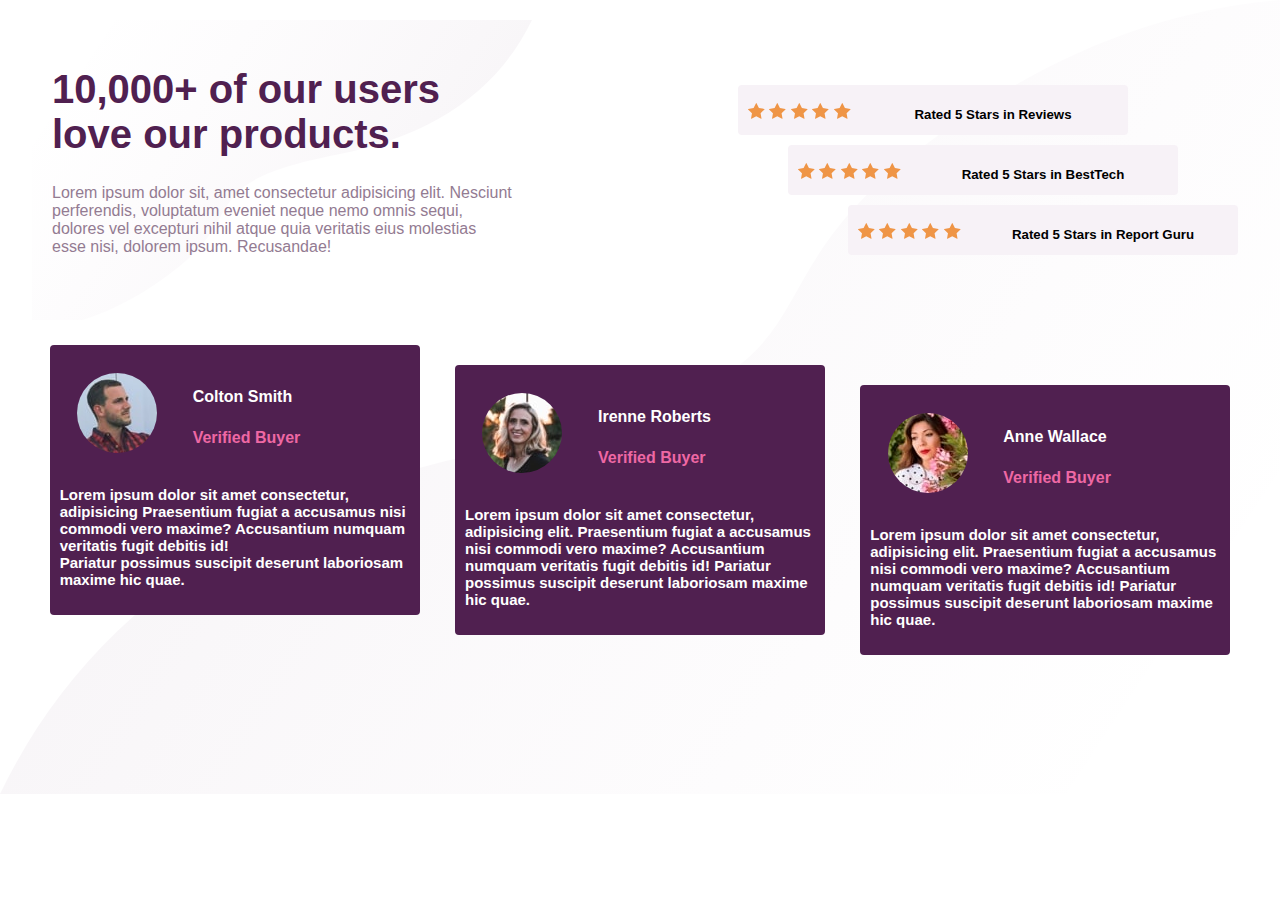
<file: atelier1/index.html>
<!DOCTYPE html>
<html lang="en">
<head>
    <meta charset="UTF-8">
    <meta name="viewport" content="width=device-width, initial-scale=1.0">
    <link rel="stylesheet" type="text/css" href="style.css" />
    <meta name="viewport" content="width=device-width, initial-scale=1.0">
    <title>challange</title>
</head>
<body>
   <section class="flexbox1">
      <div class="p">
         <h1>10,000+ of our users love our products.</h1> 
         <p class="para">Lorem ipsum dolor sit, amet consectetur adipisicing elit. Nesciunt perferendis, voluptatum eveniet neque nemo omnis sequi, dolores vel excepturi nihil atque quia veritatis eius molestias esse nisi, dolorem ipsum. Recusandae!</p>
      </div>
      <div class="div">    
      <div class="star one">
         <p ><img class="mob" src="./icon-star.svg" alt="">
         <img class="mob" src="./icon-star.svg" alt="">
         <img class="mob" src="./icon-star.svg" alt="">
         <img class="mob" src="./icon-star.svg" alt="">
         <img class="mob" src="./icon-star.svg" alt="">
          <h5> Rated 5 Stars in Reviews</h5></p>
      </div>
      <div class="star two" >
         <p ><img class="mob" src="./icon-star.svg" alt="">
         <img class="mob" src="./icon-star.svg" alt="">
         <img class="mob" src="./icon-star.svg" alt="">
         <img class="mob" src="./icon-star.svg" alt="">
         <img class="mob" src="./icon-star.svg" alt="">
         <h5>Rated 5 Stars in Report Guru</h5> </p>
      
     </div>
      <div class="star tree">
         <p><img class="mob" src="./icon-star.svg" alt="">
         <img class="mob" src="./icon-star.svg" alt="">
         <img class="mob" src="./icon-star.svg" alt="">
         <img class="mob" src="./icon-star.svg" alt="">
         <img class="mob" src="./icon-star.svg" alt="">
         <h5> Rated 5 Stars in BestTech</h5></p>
      </div>
   </div>
   </section>
   <section class="flexbox2">
      <div class="bottom">
         <img class="img" src="./image-colton.jpg" alt="">
         <h4 class="nom">Colton Smith</h4>
         <h4 class="ver">Verified Buyer</h4>
         <p><h6>Lorem ipsum dolor sit amet consectetur, adipisicing Praesentium fugiat a accusamus nisi commodi vero maxime? Accusantium numquam veritatis fugit debitis id! <br> Pariatur possimus suscipit deserunt laboriosam maxime hic quae.</h6></p>
      </div>
      <div class="bottom" id="irenne">
         <img class="img" src="./image-irene.jpg" alt="">
         <h4 class="nom">Irenne Roberts</h4>
         <h4 class="ver">Verified Buyer</h4>
         <p><h6>Lorem ipsum dolor sit amet consectetur, adipisicing elit. Praesentium fugiat a accusamus nisi commodi vero maxime? Accusantium numquam veritatis fugit debitis id! Pariatur possimus suscipit deserunt laboriosam maxime hic quae.</h6></p>
      </div>
      <div class="bottom" id="anne">
         <img class="img" src="./image-anne.jpg" alt="">
         <h4 class="nom">Anne Wallace</h4>
         <h4 class="ver">Verified Buyer</h4>
         <p><h6>Lorem ipsum dolor sit amet consectetur, adipisicing elit. Praesentium fugiat a accusamus nisi commodi vero maxime? Accusantium numquam veritatis fugit debitis id! Pariatur possimus suscipit deserunt laboriosam maxime hic quae.</h6></p>
      </div> 
   </section>  
</body>
</html>
</file>
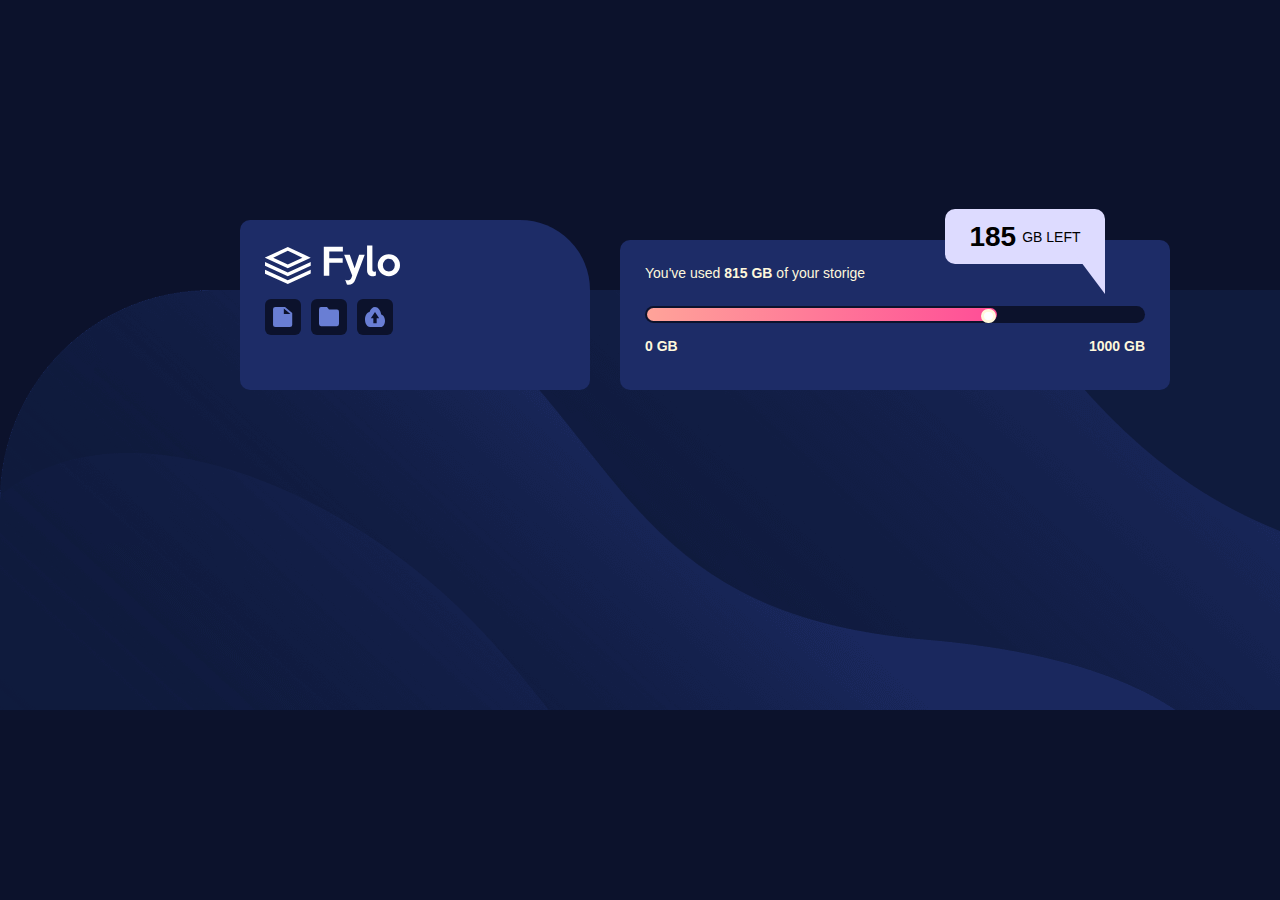
<file: atelier2/index.html>
<!DOCTYPE html>
<html lang="en">
<head>
    <meta charset="UTF-8">
    <meta name="viewport" content="width=device-width, initial-scale=1.0">
    <link rel="stylesheet" href="style.css">
    <title>Atelier1</title>
</head>
<body> 
    <div class="cantiner">
    <section class="box">
       <div class="logo"><img src="./logo.svg" alt=""></div> 
       <div ><img class="icon" src="./icon-document.svg" alt=""><img img class="icon" src="./icon-folder.svg" alt=""><img img class="icon" src="./icon-upload.svg" alt=""></div>
    </section>
    <div class="box2">
         <p> You've used <strong>815 GB</strong> of your storige</p>
         
        <div class="progress">
            <div class="progress-2">
            </div>
        </div>
       <div class="gb"><strong>0 GB</strong><Strong >1000 GB</Strong></div> 
       <div class="life"><h1>185 </h1> GB LEFT</div>
         <div class="tri"></div>
    </div>
    
  </div>
</body>
</html>
</file>
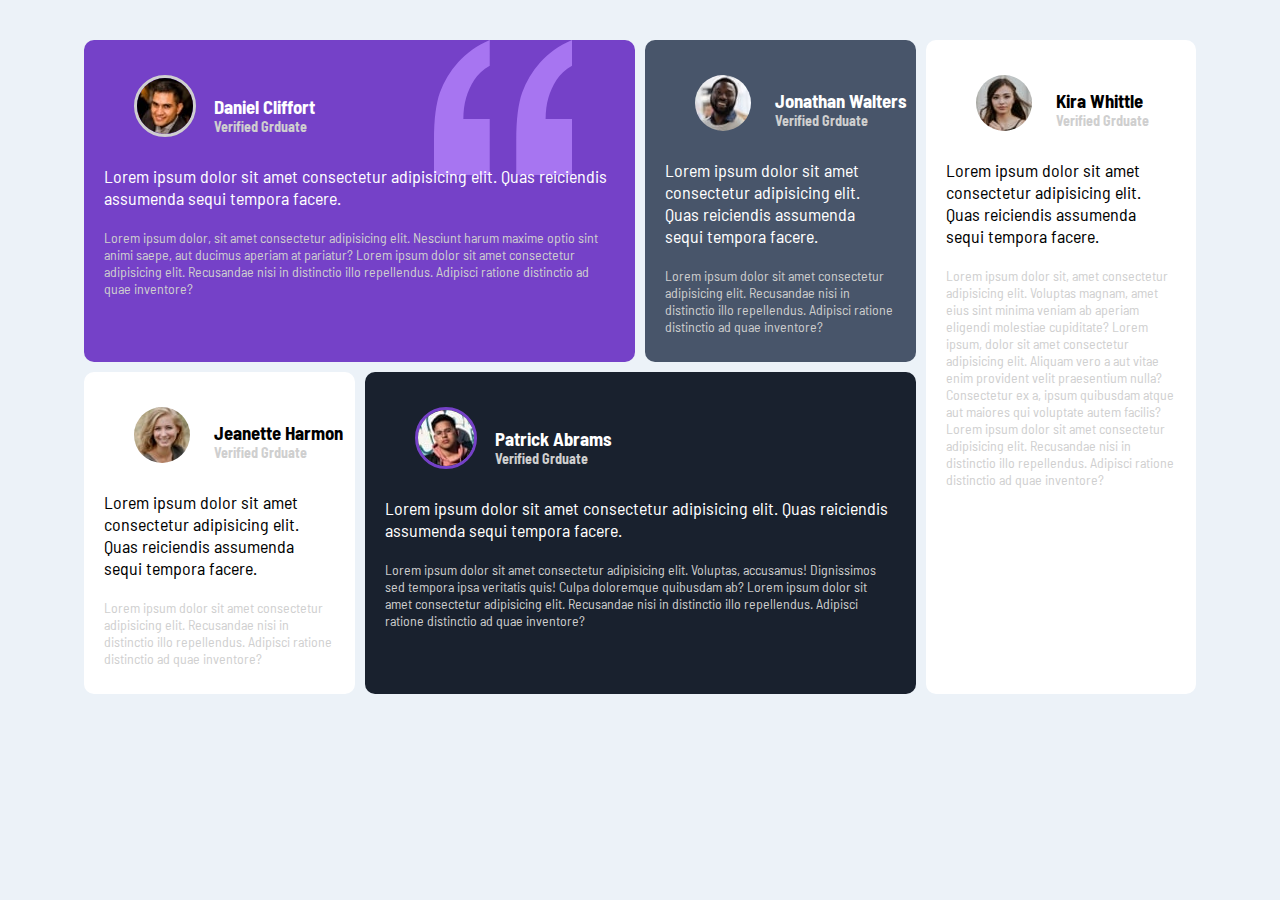
<file: atelier3/index.html>
<!DOCTYPE html>
<html lang="en">
<head>
    <meta charset="UTF-8">
    <meta name="viewport" content="width=device-width, initial-scale=1.0">
    <link rel="stylesheet" href="style.css">
    <link rel="preconnect" href="https://fonts.gstatic.com">
<link href="https://fonts.googleapis.com/css2?family=Barlow+Semi+Condensed:wght@500&display=swap" rel="stylesheet">
    <title>atelier 3</title>
</head>
<body>
    <div class="continer">
        <div class="box1"><img class="dan" src="./image-daniel.jpg" alt=""><h3>Daniel Cliffort</h3> <h4>Verified Grduate</h4> <p class="top">Lorem ipsum dolor sit amet consectetur adipisicing elit. Quas reiciendis assumenda sequi tempora facere.</p><p class="bottom">Lorem ipsum dolor, sit amet consectetur adipisicing elit. Nesciunt harum maxime optio sint animi saepe, aut ducimus aperiam at pariatur? Lorem ipsum dolor sit amet consectetur adipisicing elit. Recusandae nisi in distinctio illo repellendus. Adipisci ratione distinctio ad quae inventore?</p></div>
        <div class="box2"><img src="./image-jonathan.jpg" alt=""><h3>Jonathan Walters</h3> <h4>Verified Grduate</h4> <p class="top">Lorem ipsum dolor sit amet consectetur adipisicing elit. Quas reiciendis assumenda sequi tempora facere.</p><p class="bottom">Lorem ipsum dolor sit amet consectetur adipisicing elit. Recusandae nisi in distinctio illo repellendus. Adipisci ratione distinctio ad quae inventore?</p></div>
        <div class="box3"><img src="./image-kira.jpg" alt=""><h3>Kira Whittle</h3> <h4>Verified Grduate</h4> <p class="top"> Lorem ipsum dolor sit amet consectetur adipisicing elit. Quas reiciendis assumenda sequi tempora facere.</p><p class="bottom">Lorem ipsum dolor sit, amet consectetur adipisicing elit. Voluptas magnam, amet eius sint minima veniam ab aperiam eligendi molestiae cupiditate? Lorem ipsum, dolor sit amet consectetur adipisicing elit. Aliquam vero a aut vitae enim provident velit praesentium nulla? Consectetur ex a, ipsum quibusdam atque aut maiores qui voluptate autem facilis? Lorem ipsum dolor sit amet consectetur adipisicing elit. Recusandae nisi in distinctio illo repellendus. Adipisci ratione distinctio ad quae inventore?</p></div>
        <div class="box4"><img src="./image-jeanette.jpg" alt=""><h3>Jeanette Harmon</h3> <h4>Verified Grduate</h4> <p class="top">Lorem ipsum dolor sit amet consectetur adipisicing elit. Quas reiciendis assumenda sequi tempora facere.</p><p class="bottom">Lorem ipsum dolor sit amet consectetur adipisicing elit. Recusandae nisi in distinctio illo repellendus. Adipisci ratione distinctio ad quae inventore?</p></div>
        <div class="box5"><img class="pat" src="./image-patrick.jpg" alt=""><h3>Patrick Abrams</h3> <h4>Verified Grduate</h4> <p class="top">Lorem ipsum dolor sit amet consectetur adipisicing elit. Quas reiciendis assumenda sequi tempora facere.</p><p class="bottom">Lorem ipsum dolor sit amet consectetur adipisicing elit. Voluptas, accusamus! Dignissimos sed tempora ipsa veritatis quis! Culpa doloremque quibusdam ab? Lorem ipsum dolor sit amet consectetur adipisicing elit. Recusandae nisi in distinctio illo repellendus. Adipisci ratione distinctio ad quae inventore?</p></div>
    </div>
</body>
</html>
</file>
<file: atelier1/style.css>
*{
    box-sizing: border-box;
}
body{
    font-family: Arial, Helvetica, sans-serif;
    width: 95%;
    margin: 20px auto;
    background-image: url(./bottom.svg);
    background-size: 100%;
    background-repeat: no-repeat;
   
}
h1 {
    color: hsl(300, 43%, 22%);
    font-size: 40px;
    text-align: start;
}
.flexbox1{
    display: flex;
    flex-wrap: wrap; 
    justify-content: space-between;
    align-items: center; 
    align-content: center;
   
    
}
.p{
    color: hsl(303, 10%, 53%) ;
    width: 500px;
    height: 300px;
    text-align: center;
    padding: 20px;
    background-image: url(./top.svg);
    background-size: 100%;
    background-repeat: no-repeat;
}
.para{
    text-align: start;
    
}
div{
    padding: 10px;
}
.div{
  
    width: 520px;
    display: grid;
    grid-template-columns: 1fr 10px 1fr;
    grid-template-areas:
    "one one .."
    "..tree tree";
}
.one{
    grid-area: one;
}
.two{
    grid-area: two;
}
.tree{
    grid-area: tree;
}
h5{
    text-align: center;
    position: relative;
    bottom: 10px;
}
.star{
    height: 50px;
    border-radius: 4px;
    background-color: hsl(300, 24%, 96%);
    display: grid;
    grid-template-columns:120px 250px;
    margin: 5px auto;

}
.mob{
  position: relative;
  bottom: 8px;
}
.flexbox2{
    margin-top: 20px;
    display: flex;
    flex-wrap: wrap; 
    justify-content: center;
    align-items: center; 
    align-content: center;
    
   
}
.bottom{
    background-color: hsl(300, 43%, 22%);
    width: 370px;
    height: 270px;
    margin: 5px auto;
    padding: 10px;
    border-radius: 4px;
    color: hsl(0, 0%, 100%);
 }
.img{
    border-radius: 50%;
    margin-top: 5%;
    margin-left: 5%;
}
.ver{
    color: hsl(333, 80%, 67%);
    position: relative;
    left: 38%;
    bottom: 88px;
}
.nom{
    position: relative;
    left: 38%;
    bottom: 90px;
}
#irenne{
    position: relative;
    top: 20px;
}
#anne{
    position: relative;
    top: 40px;
}
h6{
    margin: 10px auto;
    text-align: start;
    font-size: 15px;
    position: relative;
    bottom: 70px;
}
@media (max-width:650px){
    .div{
        margin-top: 30px;
        grid-template-columns: 1fr ;
        grid-template-areas: 
        "one " "two" " tree";
    }
   .star{
       width: 370px;
       height: 70px;
       display: flex;
       flex-direction: column;
       justify-content: center;
       align-items: center;

   }
   body{
    background-image: url(./bottom-mobile.svg);
    background-size: 100%;
    background-repeat: no-repeat;
    background-position: 200px;
   
}
   h1{
       width: 370px;
       text-align: center;
       
   }
   .para{
    text-align: center;
   
}
   h5{
       text-align: center;
       width: 370px;
        text-align: center;
        position: relative;
        top: 10px;


   }
        
   img.mob{
    position: relative;
    top: 30px;
}
.p{
    text-align: center;
    position: relative;
    left: 20px;
}
     
    
    
}
</file>
<file: atelier2/style.css>
*{
    margin: 0px;
    padding: 0px;
}
body{
    background-color:   hsl(229, 57%, 11%);
    background-image: url(./desktop.png);
    background-repeat: no-repeat;
    background-position-y: 290px;
   }
.cantiner{
    display: flex;
}
.box{
    background-color:  hsl(228, 56%, 26%);
    border-radius: 10px 70px 10px 10px;
    width: 300px;
    height: 120px;
    padding: 25px;
    margin-top: 220px;
    margin-left:240px;
}
.icon{
    margin:10px auto;
    margin-right: 10px;
    padding: 8px;
    background-color:   hsl(229, 57%, 11%);
    border-radius: 6px;
    width: 20px;
    height: 20px;
}
.box2{
    color: cornsilk;
    font-size: 14px;
    font-family: Arial, Helvetica, sans-serif;
    background-color:  hsl(228, 56%, 26%);
    border-radius: 10px;
    width: 500px;
    height: 100px;
    padding: 25px;
    margin-top: 240px;
    margin-left: 30px;
}
.progress{
    background-color:   hsl(229, 57%, 11%);
    height: 17px;
    border-radius: 20px;
    position: relative;
    top: 25%;
}
.progress-2{
    background-color: red;
  background-image:
    linear-gradient(
      to right, 
      hsl(6, 100%, 80%) , hsl(335, 100%, 65%)
    );
    height: 13px;
    width: 70%;
    border-radius: 20px;
    position: relative;
    top: 2px ;
    left: 2px;

}
div.progress-2::before{
    content: '';
    position: absolute;
    left: 95.5%;
    top: 0.5px;
    background-color: #ffffff;
    border-style: solid;
    width:9px;
    height: 8px;
    border-radius: 20px;
}
.gb{
    position: relative;
    top: 40%;
    display: flex;
    justify-content: space-between;
}

.life{
    background-color:  hsl(243, 100%, 93%);
    color: black;
    width: 160px;
    height: 55px;
    font-size: 14px;
    border-radius: 10px;
    display: flex;
    align-items: center;
    justify-content: center;
    position: relative;
    bottom:105px ;
    left: 300px; 
}
h1{
   margin-right: 6px;
}
.tri{
    position: relative;
    bottom: 115px;
    left: 430px;
    width: 0;
    height: 0;
    border-top: 40px solid hsl(243, 100%, 93%);
    border-left: 30px solid transparent;
}
@media (max-width:800px){
    .cantiner{
     background-image: url(./mobile.png);
     background-size: 100%;
    background-repeat: no-repeat; 
    display: flex;
    flex-direction: column;
     height: 1000px;
    margin: 0px;
  
    }
    .icon{
        margin:30px auto;
        margin-right: 15px;
    }
    .box{
      
        margin: auto;
    }
    .box2{
        
        width: 300px;
        position: relative;
        bottom: 270px;
        margin: auto;
        position: relative;
        bottom:  320px;
        
    }
    .tri{
        display: none;
    }
    .life{
        position: relative;
        left: 60px;
        top: 50px;
    }
  
}
</file>
<file: atelier3/style.css>
*{
    padding: 0px;
    margin: 0px;
}
body{
    background-color:  hsl(210, 46%, 95%);
    width: 90%;
    margin: 20px auto;
    font-family: 'Barlow Semi Condensed', sans-serif;
}
.continer{
    margin-bottom: 10px;
    height: 550px;
    display: grid;
    grid-template-columns: 1fr 1fr 1fr 1fr;
    grid-gap: 10px;
    grid-template-areas:"box1 box1 box2 box3 "
    "box4 box5 box5 box3";
}
div{
    border-radius: 10px;
    padding: 20px;
    padding-bottom: 10%;
    
}
.box1{
    color:  hsl(0, 0%, 100%) ;
    grid-area: box1;
    background-color: hsl(263, 55%, 52%) ;
    background-image: url(./bg-pattern-quotation.svg);
    background-repeat: no-repeat;
    background-size: 25%;
    background-position-x: 350px;
}
.box2{
    color:  hsl(0, 0%, 100%) ;
    grid-area: box2;
    background-color: hsl(217, 19%, 35%);
}
.box3{
    grid-area: box3;
    background-color: hsl(0, 0%, 100%);
}
.box4{
    grid-area: box4;
    background-color: hsl(0, 0%, 100%);
}
.box5{
    color:  hsl(0, 0%, 100%) ;
    
    grid-area: box5;
    background-color: hsl(219, 29%, 14%);
}
img{
    border-radius: 50%;
    position: relative;
    left: 30px;
    top: 15px;
    box-sizing: 10px;

}
.dan{
    border: 3px solid  hsl(0, 0%, 81%);
}
.pat{
    border: 3px solid   hsl(263, 55%, 52%) ;
}

h3{
    position: relative;
    left: 110px;
    bottom: 30px;

}
h4{
    position: relative;
    left: 110px;
    bottom: 30px;
    font-size: 14px; 
    color:  hsl(0, 0%, 81%) ;
}
.top{
   font-size: large;
   margin-bottom: 20px;
   
}
.bottom{
    
    font-size: 14px;
    color:  hsl(0, 0%, 81%) ;
}
@media (max-width:700px){
    .continer{
        display: grid;
        grid-template-columns: 1fr;
        grid-template-rows: 500px 280px 280px 500px 500px ;
        grid-template-areas: 
        "box1" "box2 " "box4" "box5" "box3" ;
    }
    .box1{
        background-position-x: 240px;
        background-size: 35%;
    }
   
}
</file>
